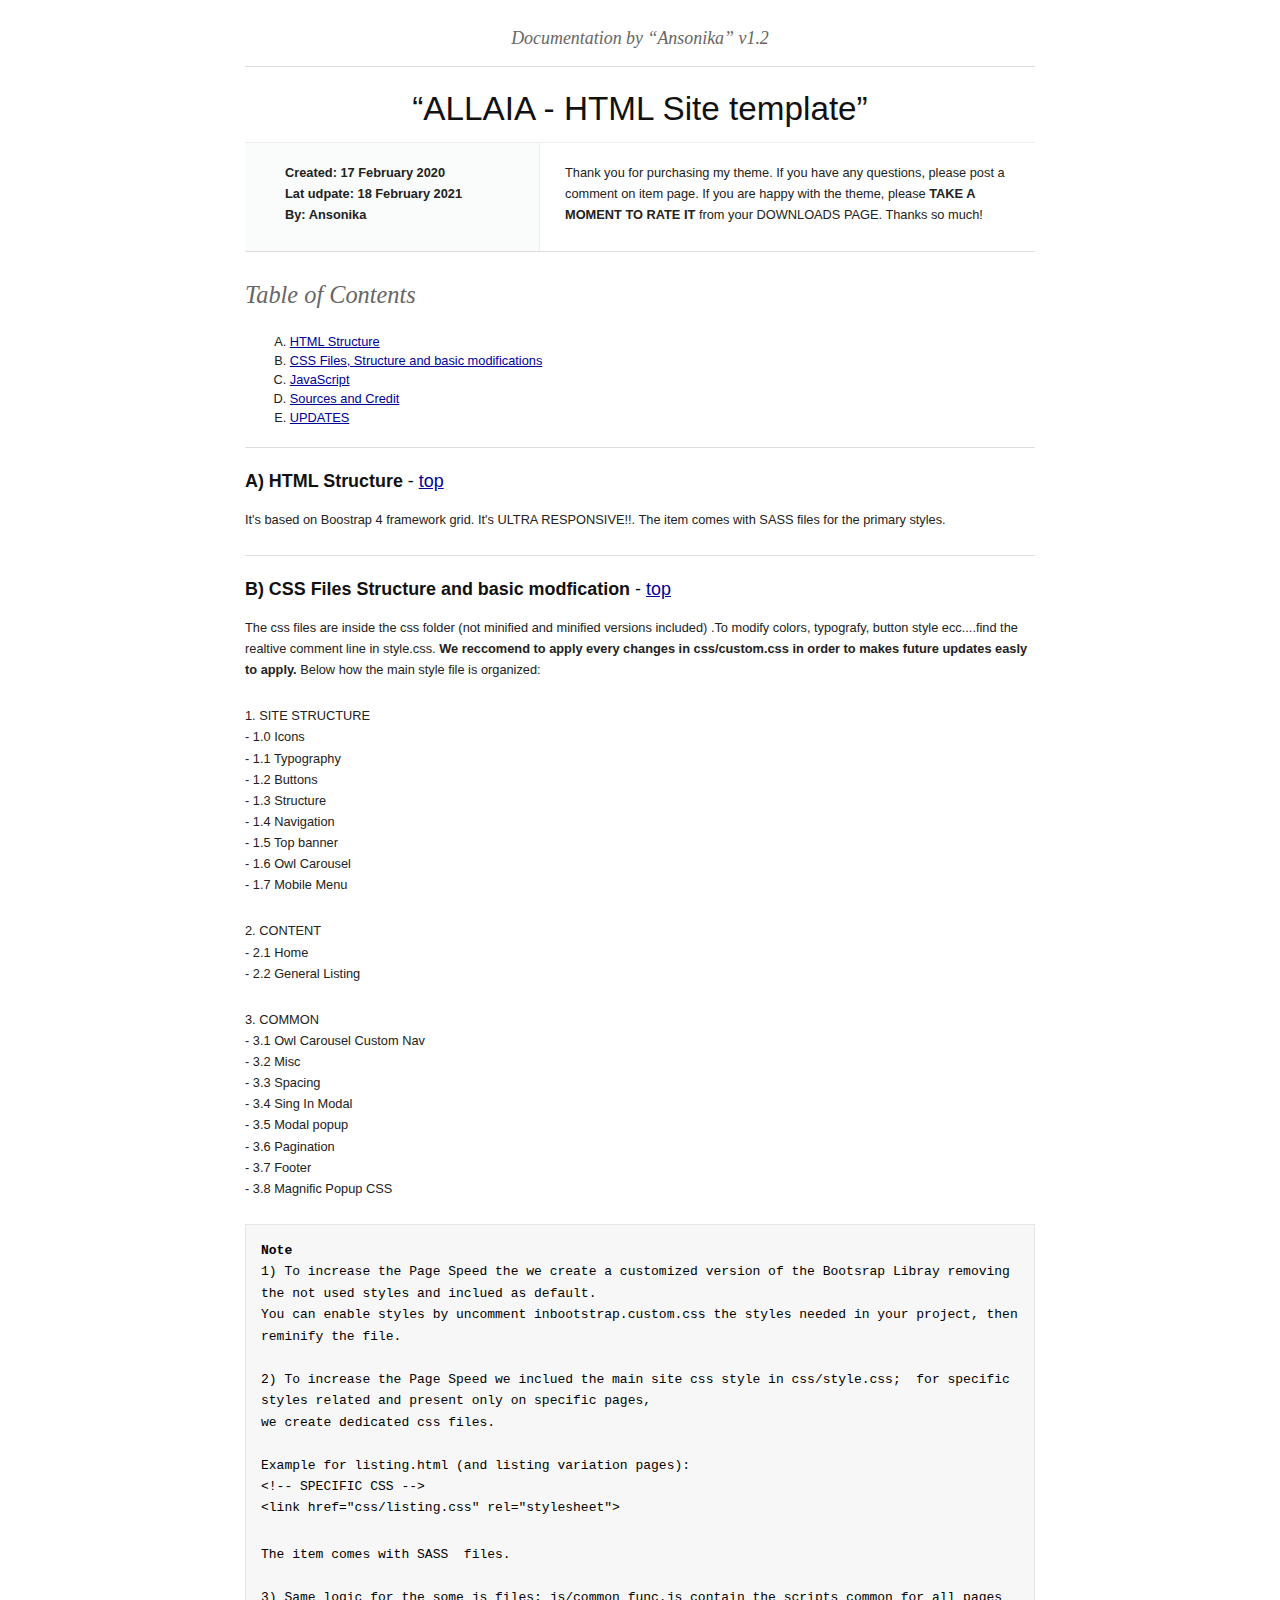
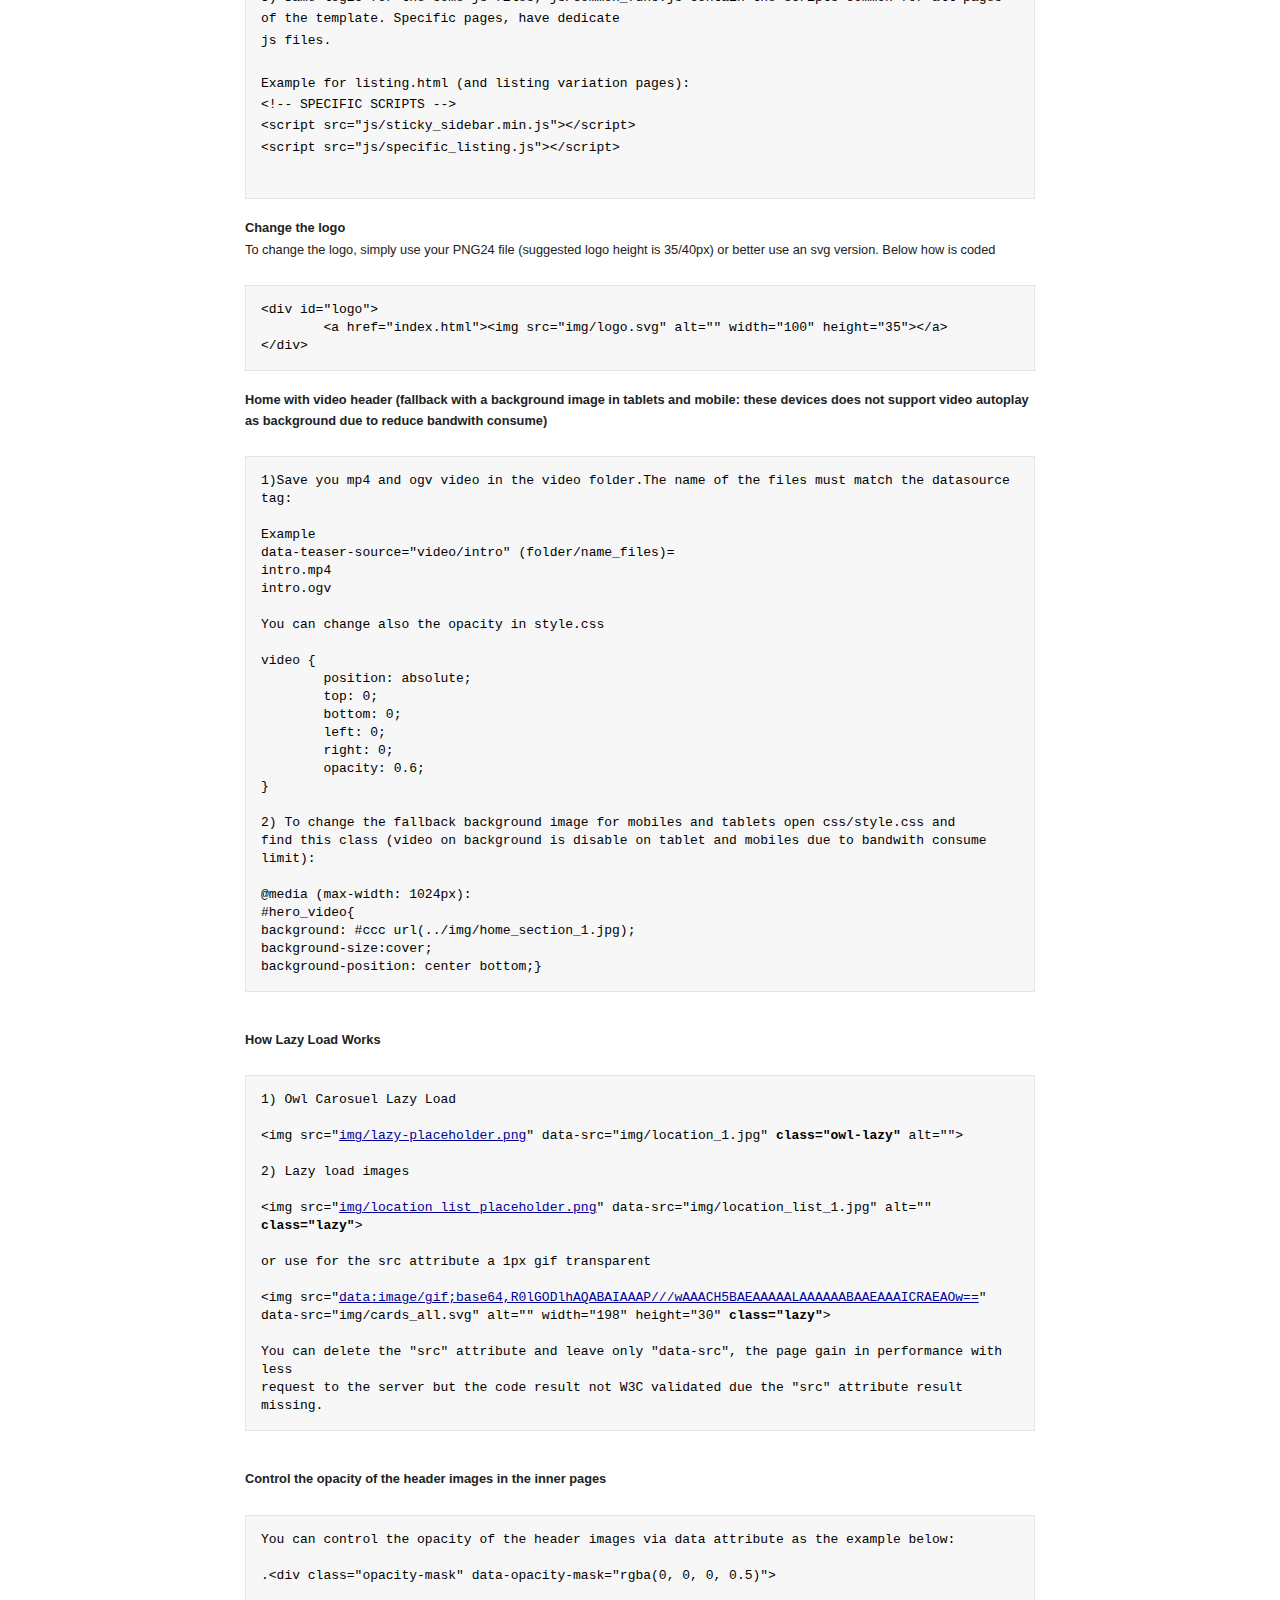
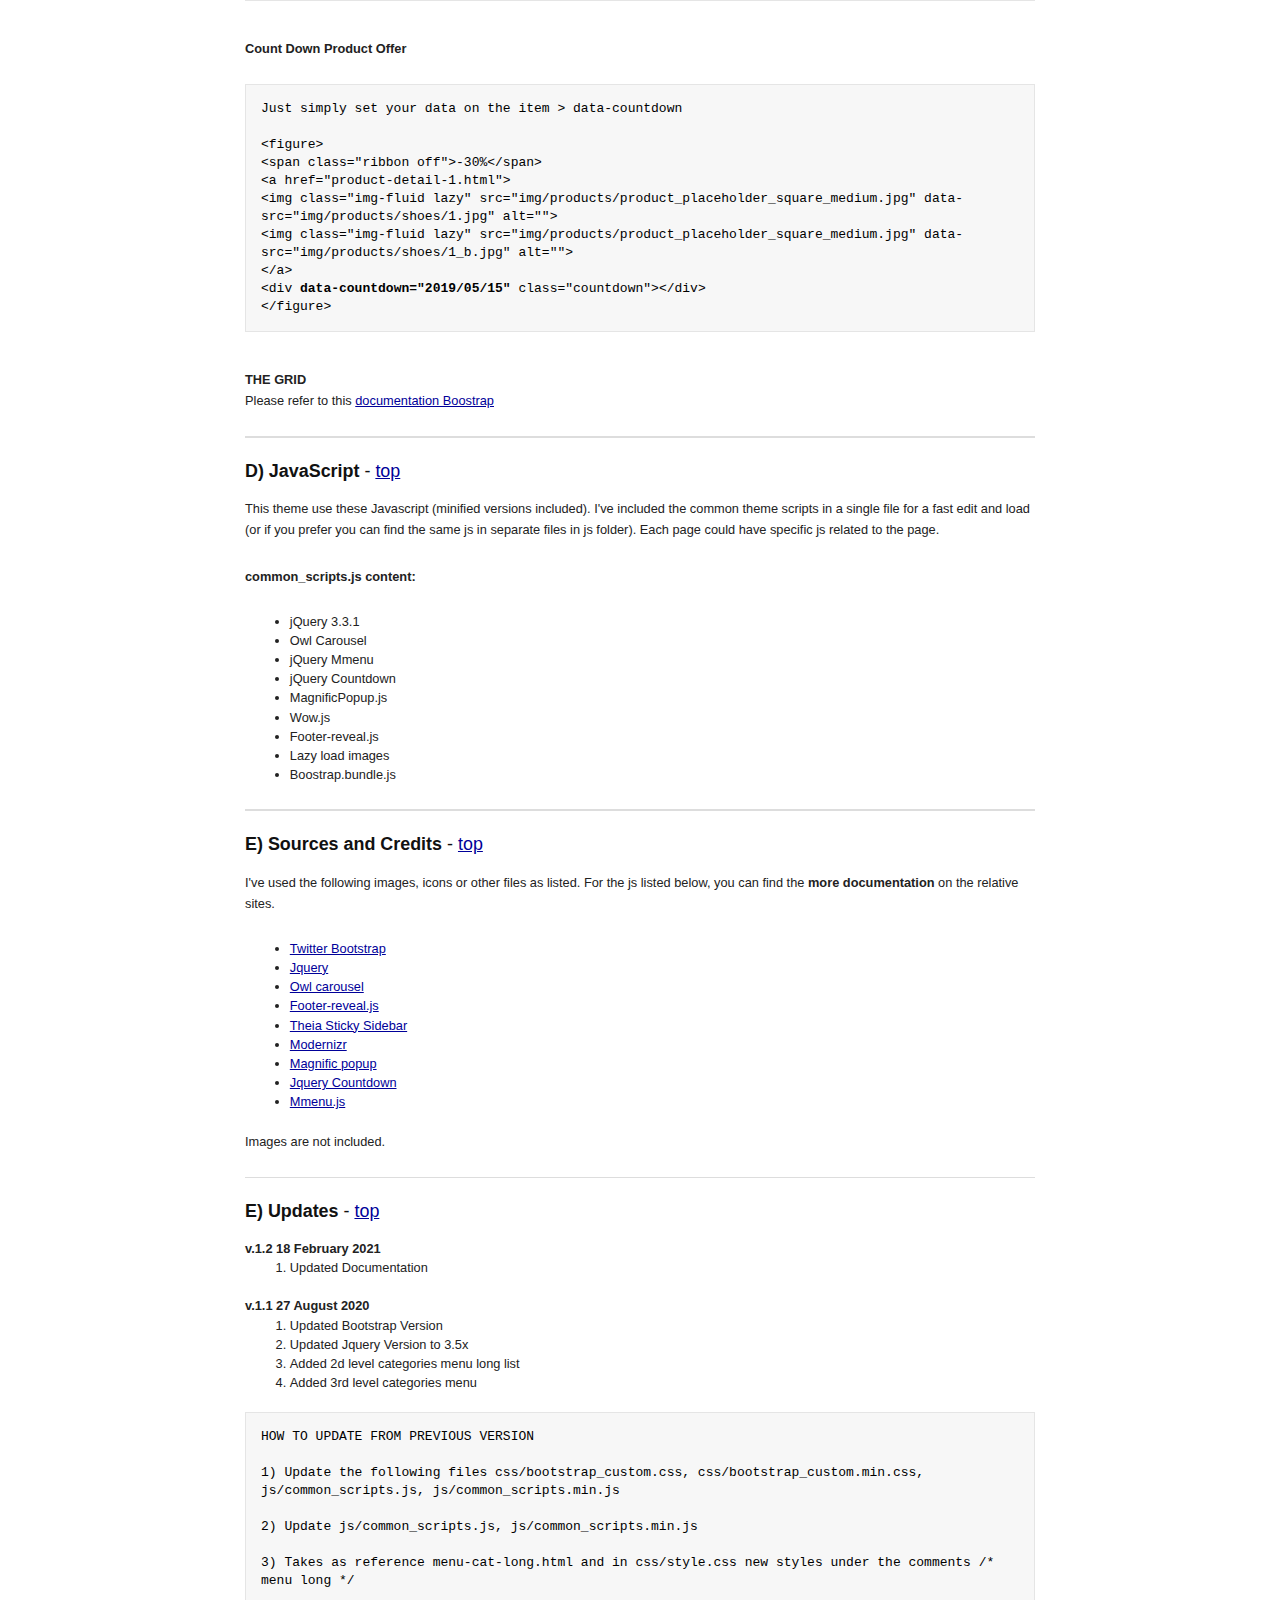
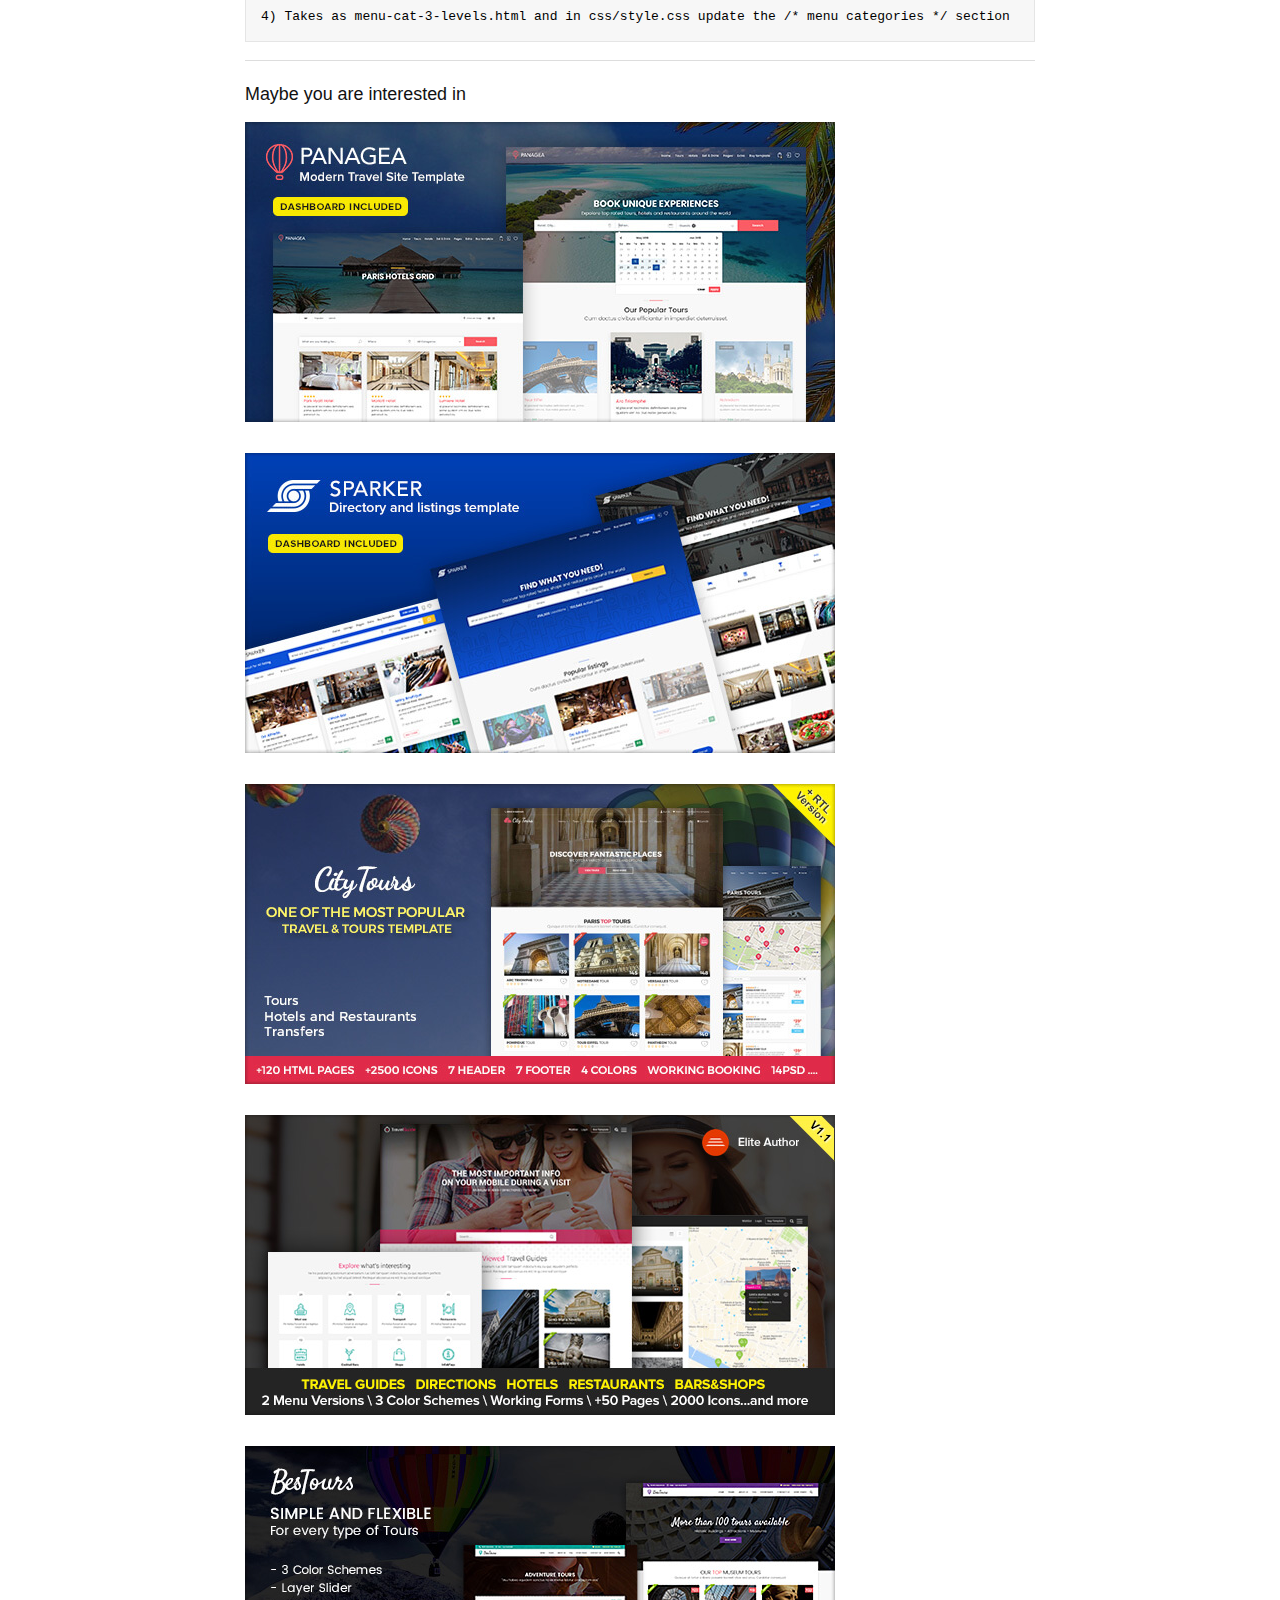
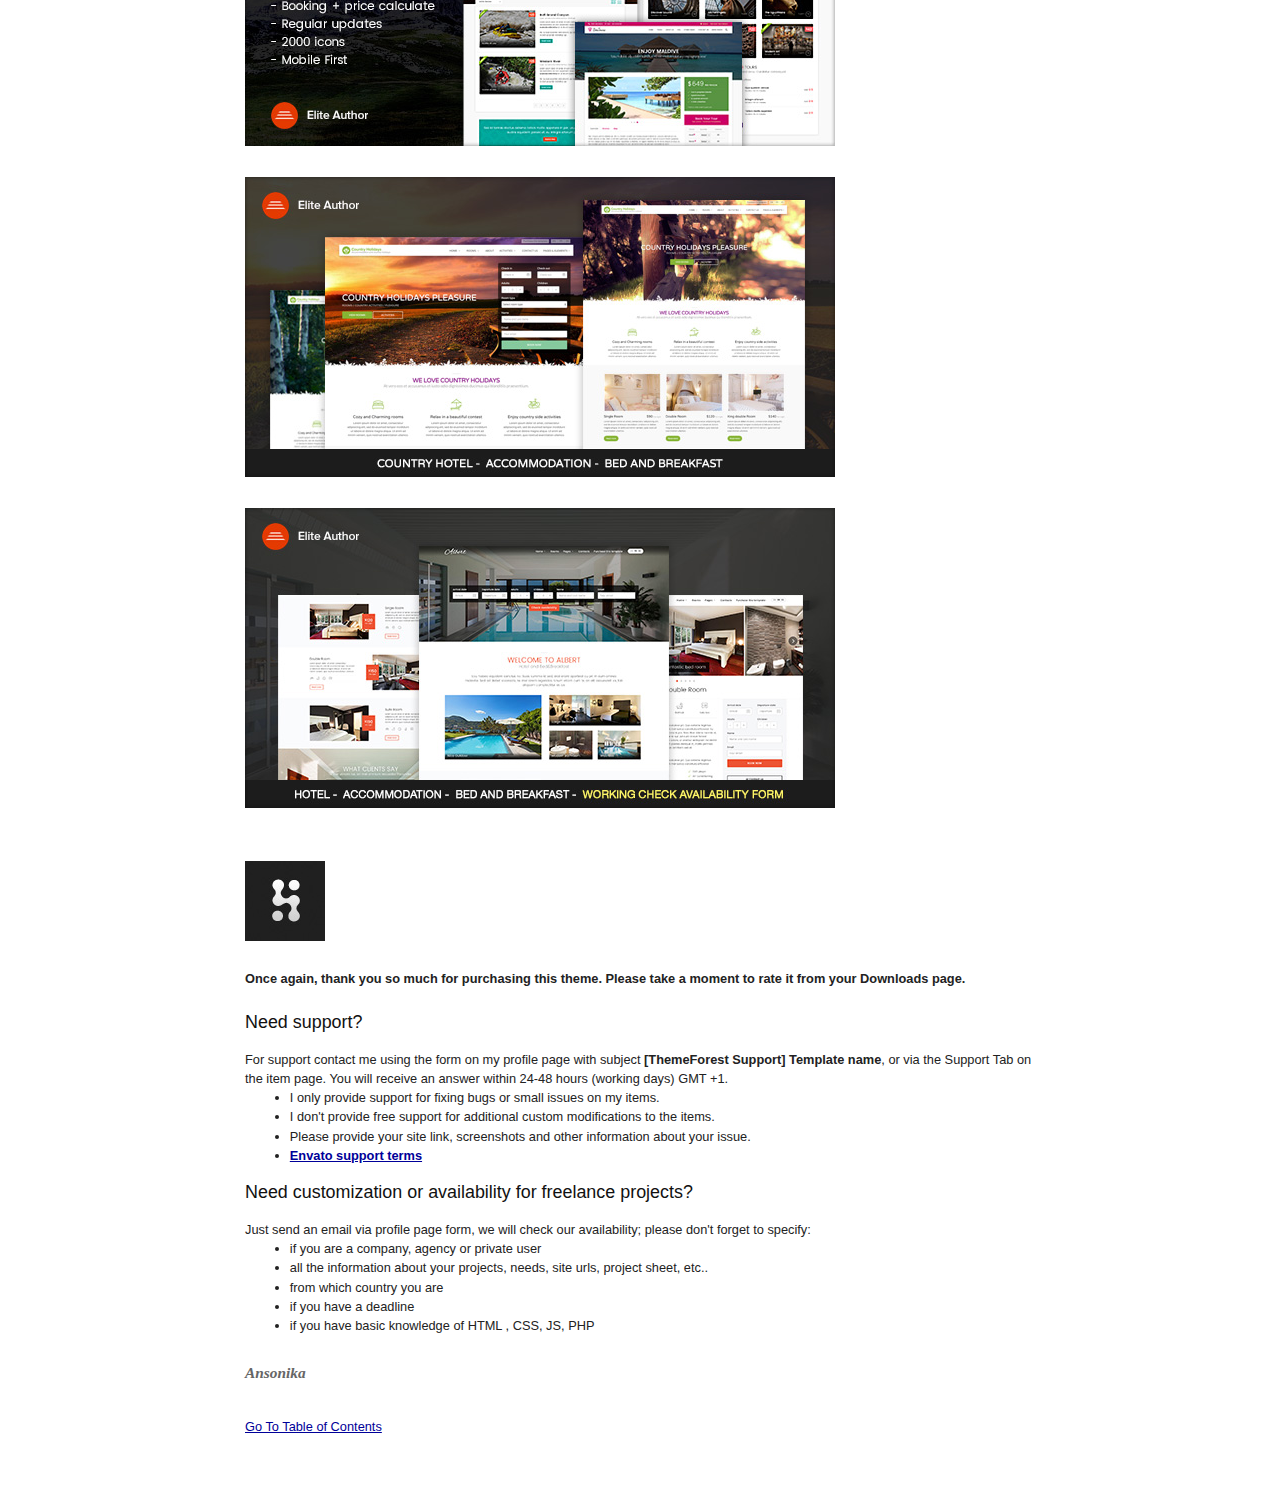
<file: Allaia Shoe Store/documentation/index.html>
<!DOCTYPE HTML PUBLIC "-//W3C//DTD HTML 4.01//EN" "http://www.w3.org/TR/html4/strict.dtd">
<head lang="en">
	<meta http-equiv="content-type" content="text/html;charset=utf-8">
	<title></title>
	<!-- Framework CSS -->
	<link rel="stylesheet" href="assets/blueprint-css/screen.css" type="text/css" media="screen, projection">
	<link rel="stylesheet" href="assets/blueprint-css/print.css" type="text/css" media="print">
	<!--[if lt IE 8]><link rel="stylesheet" href="assets/blueprint-css/ie.css" type="text/css" media="screen, projection"><![endif]-->
	<link rel="stylesheet" href="assets/blueprint-css/plugins/fancy-type/screen.css" type="text/css" media="screen, projection">
	<style type="text/css" media="screen">
		p, table, hr, .box { margin-bottom:25px; }
		.box p { margin-bottom:10px; }
		pre,code { font-family:"Consolas", Courier New, Courier, monospace; padding:15px; background:#f7f7f7; margin:0px 0px 18px; border:1px solid #e5e5e5; line-height:18px; color:#000 }
code { padding:0px 3px; background-image:none; background:#f5f5f5; border:none }
pre { white-space:pre-wrap; white-space:-moz-pre-wrap; white-space:-pre-wrap; white-space:-o-pre-wrap; word-wrap:break-word }
	</style>
</head>


<body>
	<div class="container">
	  <h3 class="center alt"> Documentation by &ldquo;Ansonika&rdquo; v1.2</h3>
		
		<hr>
		
		<h1 class="center">&ldquo;ALLAIA - HTML Site template&rdquo;</h1>
		
		<div class="borderTop">
		  <div class="span-6 colborder info prepend-1">
				<p class="prepend-top">
					<strong>
					Created: 17 February 2020<br>
                    Lat udpate: 18 February 2021<br>
					By: Ansonika</strong>
			  </p>
      </div><!-- end div .span-6 -->		
	
			<div class="span-12 last">
				<p class="prepend-top append-0">Thank you for purchasing my theme. If you have any questions, please post a comment on item page. If you are happy with the theme, please <strong>TAKE A MOMENT TO RATE IT</strong> from your DOWNLOADS PAGE.
Thanks so much!</p>
			</div>
		</div><!-- end div .borderTop -->
		
		<hr>
		
		<h2 id="toc" class="alt">Table of Contents</h2>
		<ol class="alpha">
			<li><a href="#htmlStructure">HTML Structure</a></li>
			<li><a href="#cssFiles">CSS Files, Structure and basic modifications</a></li>
			<li><a href="#javascript">JavaScript</a></li>
			<li><a href="#credits">Sources and Credit</a></li>
             <li><a href="#updates">UPDATES</a></li>
		</ol>
   

      <hr>
        
  <h3 id="htmlStructure"><strong>A) HTML Structure</strong> - <a href="#toc">top</a></h3>
	  <p>  It's based on Boostrap 4 framework grid. It's ULTRA RESPONSIVE!!. 
	  The item comes with SASS files for the primary styles.</p>
<hr>

		<h3 id="cssFiles"><strong>B) CSS Files Structure and basic modfication</strong> - <a href="#toc">top</a>	  </h3>
	  <p>The css files are inside the css folder (not minified and minified versions included) .To modify colors, typografy, button style ecc....find the realtive comment line in style.css. 
      <strong>We reccomend to apply every changes in css/custom.css in order to makes future updates easly to apply.</strong>
      Below how the main style file is organized:</p>
<p>1. SITE STRUCTURE<br>
  - 1.0 Icons<br>
  - 1.1 Typography<br>
  - 1.2 Buttons<br>
  - 1.3 Structure<br>
  - 1.4 Navigation<br>
  - 1.5 Top banner<br>
  - 1.6 Owl Carousel<br>
  - 1.7 Mobile Menu</p>
<p>2. CONTENT<br>
  - 2.1 Home<br>
  - 2.2 General Listing </p>
<p>3. COMMON<br>
  - 3.1 Owl Carousel Custom Nav <br>
  - 3.2 Misc<br>
  - 3.3 Spacing<br>
  - 3.4 Sing In Modal<br>
  - 3.5 Modal popup<br>
  - 3.6 Pagination<br>
  - 3.7 Footer<br>
  - 3.8 Magnific Popup CSS</p>
<pre>
<p><strong>Note
</strong>1) To increase the Page Speed the we create a customized version of the Bootsrap Libray removing the not used styles and inclued as default. <br>You can enable styles by uncomment inbootstrap.custom.css the styles needed in your project, then reminify the file.

2) To increase the Page Speed we inclued the main site css style in css/style.css;  for specific styles related and present only on specific pages, 
we<strong> </strong>create dedicated css files.<strong><br></strong>
Example for listing.html (and listing variation pages):
&lt;!-- SPECIFIC CSS --&gt;<br>&lt;link href=&quot;css/listing.css&quot; rel=&quot;stylesheet&quot;&gt;</p><p>The item comes with SASS  files.

3) Same logic for the some js files; js/common_func.js contain the scripts common for all pages of the template. Specific pages, have dedicate 
js files.

Example for listing.html (and listing variation pages):
&lt;!-- SPECIFIC SCRIPTS --&gt;<br>&lt;script src=&quot;js/sticky_sidebar.min.js&quot;&gt;&lt;/script&gt;<br>&lt;script src=&quot;js/specific_listing.js&quot;&gt;&lt;/script&gt;</p></pre>
<p><strong>Change the logo<br>
</strong>To change the logo, simply use your PNG24 file (suggested logo height is 35/40px) or better use an svg version. Below how is coded</p>
<pre>&lt;div id=&quot;logo&quot;&gt;<br>	&lt;a href=&quot;index.html&quot;&gt;&lt;img src=&quot;img/logo.svg&quot; alt=&quot;&quot; width=&quot;100&quot; height=&quot;35&quot;&gt;&lt;/a&gt;<br>&lt;/div&gt;</pre>
  
<p><strong>Home with video header (fallback with a background image in tablets and mobile: these devices does not support video autoplay as background due to reduce bandwith consume)</strong><br>
 </p>
<pre>1)Save you mp4 and ogv video in the video folder.The name of the files must match the datasource tag:<br>
Example<br>data-teaser-source=&quot;video/intro&quot; (folder/name_files)=<br>intro.mp4<br>intro.ogv

You can change also the opacity in style.css <br><br>video {<br>	position: absolute;<br>	top: 0;<br>	bottom: 0;<br>	left: 0;<br>	right: 0;<br>	opacity: 0.6;<br>}<br><br>2) To change the fallback background image for mobiles and tablets open css/style.css and 
find this class (video on background is disable on tablet and mobiles due to bandwith consume limit):<br><br>@media (max-width: 1024px):<br>#hero_video{
background: #ccc url(../img/home_section_1.jpg);
background-size:cover;
background-position: center bottom;}<br></pre>

<br>
<p><strong>How Lazy Load Works</strong><br>
<pre>1) Owl Carosuel Lazy Load

&lt;img src="<a target="_blank" href="img/lazy-placeholder.png" rel="noreferrer noopener">img/lazy-placeholder.png</a>" data-src="img/location_1.jpg" <strong>class="owl-lazy"</strong> alt=""&gt;

2) Lazy load images

&lt;img src="<a target="_blank" href="img/location_list_placeholder.png" rel="noreferrer noopener">img/location_list_placeholder.png</a>" data-src="img/location_list_1.jpg" alt="" <strong>class="lazy"</strong>&gt;

or use for the src attribute a 1px gif transparent

&lt;img src="<a target="_blank" href="[data-uri]" rel="noreferrer noopener">[data-uri]</a>" 
data-src="img/cards_all.svg" alt="" width="198" height="30" <strong>class="lazy"</strong>&gt;

You can delete the &quot;src&quot; attribute and leave only &quot;data-src&quot;, the page gain in performance with less<br>request to the server but the code result not W3C validated due the &quot;src&quot; attribute result missing.</pre>
<br>
<p><strong>Control the opacity of the header images in the inner pages</strong><br>
<pre>You can control the opacity of the header images via data attribute as the example below:	
	
.&lt;div class="opacity-mask" data-opacity-mask="rgba(0, 0, 0, 0.5)"&gt;</pre><br>

<p><strong>Count Down Product Offer</strong><br>
<pre>Just simply set your data on the item &gt; data-countdown 

&lt;figure&gt;<br>&lt;span class=&quot;ribbon off&quot;&gt;-30%&lt;/span&gt;<br>&lt;a href=&quot;product-detail-1.html&quot;&gt;<br>&lt;img class=&quot;img-fluid lazy&quot; src=&quot;img/products/product_placeholder_square_medium.jpg&quot; data-src=&quot;img/products/shoes/1.jpg&quot; alt=&quot;&quot;&gt;	
&lt;img class=&quot;img-fluid lazy&quot; src=&quot;img/products/product_placeholder_square_medium.jpg&quot; data-src=&quot;img/products/shoes/1_b.jpg&quot; alt=&quot;&quot;&gt;	
&lt;/a&gt;<br>&lt;div <strong>data-countdown=&quot;2019/05/15&quot;</strong> class=&quot;countdown&quot;&gt;&lt;/div&gt;<br>&lt;/figure&gt;</pre>
<br>
      
<p><strong>THE GRID</strong><br> 
      Please refer to this <a href="http://getbootstrap.com/">documentation Boostrap</a></p>

      <hr>
<h3 id="javascript"><strong>D) JavaScript</strong> - <a href="#toc">top</a></h3>
		
	  <p>This theme use these Javascript (minified versions included). I've included the common theme scripts in a single file for a fast edit and load (or if you prefer you can find the same js in separate files in js folder). Each page could have specific js related to the page.</p>
      <p><strong>common_scripts.js content:
      </strong>      
      <ul>
      <li>jQuery 3.3.1</li>
     <li>Owl Carousel</li>
     <li>jQuery Mmenu</li>
     <li>jQuery Countdown</li>
     <li>MagnificPopup.js</li>
     <li>Wow.js</li>
     <li> Footer-reveal.js</li>
      <li>Lazy load images</li>
      <li>Boostrap.bundle.js</li>
      </ul>
      </p>
<hr>
		
		<h3 id="credits"><strong>E) Sources and Credits</strong> - <a href="#toc">top</a></h3>
		
	  <p>I've used the following images, icons or other files as listed. For the js listed below, you can find the <strong>more documentation</strong> on the relative sites.
		
	  <ul>
        <li><a href="http://twitter.github.io/bootstrap/">Twitter Bootstrap</a></li>
        <li><a href="http://jquery.com/">Jquery</a></li>
        <li><a href="http://owlgraphic.com/owlcarousel/">Owl carousel</a></li>
        <li><a href="https://github.com/IainAndrew">Footer-reveal.js</a></li>
        <li><a href="https://github.com/WeCodePixels/theia-sticky-sidebar">Theia Sticky Sidebar </a></li>
        <li><a href="https://modernizr.com/">Modernizr</a></li>
        <li><a href="http://dimsemenov.com/plugins/magnific-popup/">Magnific popup</a></li>
        <li><a href="http://hilios.github.io/jQuery.countdown/">Jquery Countdown</a></li>
        <li><a href="https://mmenujs.com/">Mmenu.js</a></li>
	  </ul>
		<p>Images are not included.</p>
        <hr>
        <h3 id="updates"><strong>E) Updates</strong> - <a href="#toc">top</a></h3>
        <strong>v.1.2 18 February 2021</strong>
      <ol>
        <li>Updated Documentation</li>
      </ol>
        
      <strong>v.1.1 27 August 2020</strong>
      <ol>
        <li>Updated Bootstrap Version</li>
        <li>Updated Jquery Version to 3.5x</li>
        <li>Added 2d level categories menu long list</li>
        <li>Added 3rd level categories menu</li>
        </ol>
        <pre>HOW TO UPDATE FROM PREVIOUS VERSION

1) Update the following files css/bootstrap_custom.css, css/bootstrap_custom.min.css, js/common_scripts.js, js/common_scripts.min.js

2) Update js/common_scripts.js, js/common_scripts.min.js

3) Takes as reference menu-cat-long.html and in css/style.css new styles under the comments /* menu long */ 

4) Takes as menu-cat-3-levels.html and in css/style.css update the /* menu categories */ section</pre>
        <hr>

<h3>Maybe you are interested in</h3>
<p><a href="https://1.envato.market/DmbYj"><img src="assets/images/01-panagea-tours-hotels-restaurants-listing.jpg" width="590" height="300"></a></p>
<p><a href="https://1.envato.market/xv2eA"><img src="assets/images/01-sparker-directory-listings-template.jpg" width="590" height="300"></a></p>
<p><a href="https://1.envato.market/ryzjQ"><img src="assets/images/01-citytours-travel-hotel-tour-template.__large_preview.jpg" width="590" height="300"></a></p>
<p><a href="https://1.envato.market/NJQ17"><img src="assets/images/01-travelguide-travel-site-template.jpg" width="590" height="300"></a></p>
<p><a href="https://1.envato.market/EPzrP"><img src="assets/images/01-bestours-multipurpose-tours-template.jpg" width="590" height="300"></a></p>

<p><a href="https://1.envato.market/QXNVP"><img src="assets/images/01-country-hotel-accommodation-b&b.jpg" width="590" height="300"></a></p>
<p><a href="https://1.envato.market/YYqEJ"><img src="assets/images/01-albert-hotel-bed-and-breakfast.jpg" width="590" height="300"></a></p>
<p><strong><br>
    <img src="assets/images/avatar.jpg" width="80" height="80"><br>
	  <br>
    Once again, thank you so much for purchasing this theme. Please take a moment to rate it from your Downloads page.</strong><br> 
		  
<h3>Need support?</h3>
For support contact me using the form on my profile page <span class="text_medium">with subject <strong>[ThemeForest Support]  Template name</strong></span>, or via the Support Tab on the item page. You will receive an answer within 24-48 hours (working days)  GMT  +1.
<ul>
<li>I only provide support for fixing bugs or small issues on my items.</li>
<li>I don't provide free support for additional custom modifications to the items.</li>
<li>Please provide your site link, screenshots and other information about your issue.</li>
<li><a href="http://themeforest.net/page/item_support_policy" rel="nofollow"><strong>Envato support terms</strong></a></li>
</ul>

<h3>Need customization or availability for freelance projects?</h3>
Just send an email via profile page form, we will check our availability; please don't forget to specify:
<ul>
<li>if you are a company, agency or private user</li>
<li>all the information about your projects, needs, site urls, project sheet, etc..</li>
<li>from which country you are</li>
<li>if you have a deadline</li>
<li>if you have basic knowledge of  HTML , CSS, JS,  PHP</li>
</ul>
<p class="append-bottom alt large"><strong>Ansonika</strong></p>
		<p><a href="#toc">Go To Table of Contents</a></p>
		
		<hr class="space">
	</div><!-- end div .container -->
</body>
</html>
</file>
<file: Allaia Shoe Store/documentation/assets/blueprint-css/screen.css>
/* -----------------------------------------------------------------------


 Blueprint CSS Framework 0.9
 http://blueprintcss.org

   * Copyright (c) 2007-Present. See LICENSE for more info.
   * See README for instructions on how to use Blueprint.
   * For credits and origins, see AUTHORS.
   * This is a compressed file. See the sources in the 'src' directory.

----------------------------------------------------------------------- */

/* reset.css */
html, body, div, span, object, iframe, h1, h2, h3, h4, h5, h6, p, blockquote, pre, a, abbr, acronym, address, code, del, dfn, em, img, q, dl, dt, dd, ol, ul, li, fieldset, form, label, legend, table, caption, tbody, tfoot, thead, tr, th, td {margin:0;padding:0;border:0;font-weight:inherit;font-style:inherit;font-size:100%;font-family:inherit;vertical-align:baseline;}
body {line-height:1.5;}
table {border-collapse:separate;border-spacing:0;}
caption, th, td {text-align:left;font-weight:normal;}
table, td, th {vertical-align:middle;}
blockquote:before, blockquote:after, q:before, q:after {content:"";}
blockquote, q {quotes:"" "";}
a img {border:none;}

/* custom.css */
.info { background:#fafcfc; }
.borderTop { border-top: 1px solid #eee;}
.append-0 {padding-right:20px;}

/* typography.css */
body {font-size:80%;color:#222;background:#fff;font-family:"Helvetica Neue", Arial, Helvetica, sans-serif;padding-top:30px;}
h1, h2, h3, h4, h5, h6 {font-weight:normal;color:#111;}
h1 {font-size:2.6em;line-height:1;margin-bottom:0.5em;}
h2 {font-size:1.9em;margin-bottom:0.75em;}
h3 {font-size:1.4em;line-height:1;margin-bottom:1em;}
h4 {font-size:1.1em;line-height:1.25;margin-bottom:1.25em;}
h5 {font-size:1em;font-weight:bold;margin-bottom:1.5em;}
h6 {font-size:1em;font-weight:bold;}
h1 img, h2 img, h3 img, h4 img, h5 img, h6 img {margin:0;}
p {margin:0 0 1.5em;line-height:1.65em;}
p img.left {float:left;margin:1.5em 1.5em 1.5em 0;padding:0;}
p img.right {float:right;margin:1.5em 0 1.5em 1.5em;}
a:focus, a:hover {color:#000;}
a {color:#009;text-decoration:underline;}
blockquote {margin:1.5em;color:#666;font-style:italic;}
strong {font-weight:bold;}
em, dfn {font-style:italic;}
dfn {font-weight:bold;}
sup, sub {line-height:0;}
abbr, acronym {border-bottom:1px dotted #666;}
address {margin:0 0 1.5em;font-style:italic;}
del {color:#666;}
pre {margin:1.5em 0;white-space:pre;}
pre, code, tt {font:13px 'andale mono', 'lucida console', monospace;line-height:1.5;}
li ul, li ol {margin:0 1.5em;}
ul, ol {margin:0 1.5em 1.5em 3.5em;}
ul {list-style-type:disc;}
ol {list-style-type:decimal;}
ol.alpha {list-style:upper-alpha;}
dl {margin:0 0 1.5em 0;}
dl dt {font-weight:bold;}
dd {margin-left:1.5em;}
table {margin-bottom:1.4em;width:100%;}
th {font-weight:bold;}
thead th {background:#c3d9ff;}
th, td, caption {padding:4px 10px 4px 5px;}
tr.even td {background:#e5ecf9;}
tfoot {font-style:italic;}
caption {background:#eee;}
.small {font-size:.85em;margin-bottom:1.875em;line-height:1.875em;}
.large {font-size:1.2em;line-height:2.5em;margin-bottom:1.25em;}
.hide {display:none;}
.quiet {color:#666;}
.loud {color:#000;}
.highlight {background:#ff0;}
.added {background:#060;color:#fff;}
.removed {background:#900;color:#fff;}
.first {margin-left:0;padding-left:0;}
.last {margin-right:0;padding-right:0;}
.top {margin-top:0;padding-top:0;}
.bottom {margin-bottom:0;padding-bottom:0;}
.center {text-align:center;}

/* forms.css */
label {font-weight:bold;}
fieldset {padding:1.4em;margin:0 0 1.5em 0;border:1px solid #ccc;}
legend {font-weight:bold;font-size:1.2em;}
input[type=text], input[type=password], input.text, input.title, textarea, select {background-color:#fff;border:1px solid #bbb;}
input[type=text]:focus, input[type=password]:focus, input.text:focus, input.title:focus, textarea:focus, select:focus {border-color:#666;}
input[type=text], input[type=password], input.text, input.title, textarea, select {margin:0.5em 0;}
input.text, input.title {width:300px;padding:5px;}
input.title {font-size:1.5em;}
textarea {width:390px;height:250px;padding:5px;}
input[type=checkbox], input[type=radio], input.checkbox, input.radio {position:relative;top:.25em;}
form.inline {line-height:3;}
form.inline p {margin-bottom:0;}
.error, .notice, .success {padding:.8em;margin-bottom:1em;border:2px solid #ddd;}
.error {background:#FBE3E4;color:#8a1f11;border-color:#FBC2C4;}
.notice {background:#FFF6BF;color:#514721;border-color:#FFD324;}
.success {background:#E6EFC2;color:#264409;border-color:#C6D880;}
.error a {color:#8a1f11;}
.notice a {color:#514721;}
.success a {color:#264409;}

/* grid.css */
.container {width:790px;margin:0 auto;}
.showgrid {background:url(src/grid.png);}
.column, div.span-1, div.span-2, div.span-3, div.span-4, div.span-5, div.span-6, div.span-7, div.span-8, div.span-9, div.span-10, div.span-11, div.span-12, div.span-13, div.span-14, div.span-15, div.span-16, div.span-17, div.span-18, div.span-19, div.span-20, div.span-21, div.span-22, div.span-23, div.span-24 {float:left;margin-right:10px;}
.last, div.last {margin-right:0;}
.span-1 {width:30px;}
.span-2 {width:70px;}
.span-3 {width:110px;}
.span-4 {width:150px;}
.span-5 {width:190px;}
.span-6 {width:230px;}
.span-7 {width:270px;}
.span-8 {width:310px;}
.span-9 {width:350px;}
.span-10 {width:390px;}
.span-11 {width:430px;}
.span-12 {width:470px;}
.span-13 {width:510px;}
.span-14 {width:550px;}
.span-15 {width:590px;}
.span-16 {width:630px;}
.span-17 {width:670px;}
.span-18 {width:710px;}
.span-19 {width:750px;}
.span-20 {width:790px;}
.span-21 {width:830px;}
.span-22 {width:870px;}
.span-23 {width:910px;}
.span-24, div.span-24 {width:950px;margin:0;}
input.span-1, textarea.span-1, input.span-2, textarea.span-2, input.span-3, textarea.span-3, input.span-4, textarea.span-4, input.span-5, textarea.span-5, input.span-6, textarea.span-6, input.span-7, textarea.span-7, input.span-8, textarea.span-8, input.span-9, textarea.span-9, input.span-10, textarea.span-10, input.span-11, textarea.span-11, input.span-12, textarea.span-12, input.span-13, textarea.span-13, input.span-14, textarea.span-14, input.span-15, textarea.span-15, input.span-16, textarea.span-16, input.span-17, textarea.span-17, input.span-18, textarea.span-18, input.span-19, textarea.span-19, input.span-20, textarea.span-20, input.span-21, textarea.span-21, input.span-22, textarea.span-22, input.span-23, textarea.span-23, input.span-24, textarea.span-24 {border-left-width:1px!important;border-right-width:1px!important;padding-left:5px!important;padding-right:5px!important;}
input.span-1, textarea.span-1 {width:18px!important;}
input.span-2, textarea.span-2 {width:58px!important;}
input.span-3, textarea.span-3 {width:98px!important;}
input.span-4, textarea.span-4 {width:138px!important;}
input.span-5, textarea.span-5 {width:178px!important;}
input.span-6, textarea.span-6 {width:218px!important;}
input.span-7, textarea.span-7 {width:258px!important;}
input.span-8, textarea.span-8 {width:298px!important;}
input.span-9, textarea.span-9 {width:338px!important;}
input.span-10, textarea.span-10 {width:378px!important;}
input.span-11, textarea.span-11 {width:418px!important;}
input.span-12, textarea.span-12 {width:458px!important;}
input.span-13, textarea.span-13 {width:498px!important;}
input.span-14, textarea.span-14 {width:538px!important;}
input.span-15, textarea.span-15 {width:578px!important;}
input.span-16, textarea.span-16 {width:618px!important;}
input.span-17, textarea.span-17 {width:658px!important;}
input.span-18, textarea.span-18 {width:698px!important;}
input.span-19, textarea.span-19 {width:738px!important;}
input.span-20, textarea.span-20 {width:778px!important;}
input.span-21, textarea.span-21 {width:818px!important;}
input.span-22, textarea.span-22 {width:858px!important;}
input.span-23, textarea.span-23 {width:898px!important;}
input.span-24, textarea.span-24 {width:938px!important;}
.append-1 {padding-right:40px;}
.append-2 {padding-right:80px;}
.append-3 {padding-right:120px;}
.append-4 {padding-right:160px;}
.append-5 {padding-right:200px;}
.append-6 {padding-right:240px;}
.append-7 {padding-right:280px;}
.append-8 {padding-right:320px;}
.append-9 {padding-right:360px;}
.append-10 {padding-right:400px;}
.append-11 {padding-right:440px;}
.append-12 {padding-right:480px;}
.append-13 {padding-right:520px;}
.append-14 {padding-right:560px;}
.append-15 {padding-right:600px;}
.append-16 {padding-right:640px;}
.append-17 {padding-right:680px;}
.append-18 {padding-right:720px;}
.append-19 {padding-right:760px;}
.append-20 {padding-right:800px;}
.append-21 {padding-right:840px;}
.append-22 {padding-right:880px;}
.append-23 {padding-right:920px;}
.prepend-1 {padding-left:40px;}
.prepend-2 {padding-left:80px;}
.prepend-3 {padding-left:120px;}
.prepend-4 {padding-left:160px;}
.prepend-5 {padding-left:200px;}
.prepend-6 {padding-left:240px;}
.prepend-7 {padding-left:280px;}
.prepend-8 {padding-left:320px;}
.prepend-9 {padding-left:360px;}
.prepend-10 {padding-left:400px;}
.prepend-11 {padding-left:440px;}
.prepend-12 {padding-left:480px;}
.prepend-13 {padding-left:520px;}
.prepend-14 {padding-left:560px;}
.prepend-15 {padding-left:600px;}
.prepend-16 {padding-left:640px;}
.prepend-17 {padding-left:680px;}
.prepend-18 {padding-left:720px;}
.prepend-19 {padding-left:760px;}
.prepend-20 {padding-left:800px;}
.prepend-21 {padding-left:840px;}
.prepend-22 {padding-left:880px;}
.prepend-23 {padding-left:920px;}
div.border {padding-right:4px;margin-right:5px;border-right:1px solid #eee;}
div.colborder {padding-right:24px;margin-right:25px;border-right:1px solid #eee;}
div.colborderTop {border-top:1px solid #eee;}
.pull-1 {margin-left:-40px;}
.pull-2 {margin-left:-80px;}
.pull-3 {margin-left:-120px;}
.pull-4 {margin-left:-160px;}
.pull-5 {margin-left:-200px;}
.pull-6 {margin-left:-240px;}
.pull-7 {margin-left:-280px;}
.pull-8 {margin-left:-320px;}
.pull-9 {margin-left:-360px;}
.pull-10 {margin-left:-400px;}
.pull-11 {margin-left:-440px;}
.pull-12 {margin-left:-480px;}
.pull-13 {margin-left:-520px;}
.pull-14 {margin-left:-560px;}
.pull-15 {margin-left:-600px;}
.pull-16 {margin-left:-640px;}
.pull-17 {margin-left:-680px;}
.pull-18 {margin-left:-720px;}
.pull-19 {margin-left:-760px;}
.pull-20 {margin-left:-800px;}
.pull-21 {margin-left:-840px;}
.pull-22 {margin-left:-880px;}
.pull-23 {margin-left:-920px;}
.pull-24 {margin-left:-960px;}
.pull-1, .pull-2, .pull-3, .pull-4, .pull-5, .pull-6, .pull-7, .pull-8, .pull-9, .pull-10, .pull-11, .pull-12, .pull-13, .pull-14, .pull-15, .pull-16, .pull-17, .pull-18, .pull-19, .pull-20, .pull-21, .pull-22, .pull-23, .pull-24 {float:left;position:relative;}
.push-1 {margin:0 -40px 1.5em 40px;}
.push-2 {margin:0 -80px 1.5em 80px;}
.push-3 {margin:0 -120px 1.5em 120px;}
.push-4 {margin:0 -160px 1.5em 160px;}
.push-5 {margin:0 -200px 1.5em 200px;}
.push-6 {margin:0 -240px 1.5em 240px;}
.push-7 {margin:0 -280px 1.5em 280px;}
.push-8 {margin:0 -320px 1.5em 320px;}
.push-9 {margin:0 -360px 1.5em 360px;}
.push-10 {margin:0 -400px 1.5em 400px;}
.push-11 {margin:0 -440px 1.5em 440px;}
.push-12 {margin:0 -480px 1.5em 480px;}
.push-13 {margin:0 -520px 1.5em 520px;}
.push-14 {margin:0 -560px 1.5em 560px;}
.push-15 {margin:0 -600px 1.5em 600px;}
.push-16 {margin:0 -640px 1.5em 640px;}
.push-17 {margin:0 -680px 1.5em 680px;}
.push-18 {margin:0 -720px 1.5em 720px;}
.push-19 {margin:0 -760px 1.5em 760px;}
.push-20 {margin:0 -800px 1.5em 800px;}
.push-21 {margin:0 -840px 1.5em 840px;}
.push-22 {margin:0 -880px 1.5em 880px;}
.push-23 {margin:0 -920px 1.5em 920px;}
.push-24 {margin:0 -960px 1.5em 960px;}
.push-1, .push-2, .push-3, .push-4, .push-5, .push-6, .push-7, .push-8, .push-9, .push-10, .push-11, .push-12, .push-13, .push-14, .push-15, .push-16, .push-17, .push-18, .push-19, .push-20, .push-21, .push-22, .push-23, .push-24 {float:right;position:relative;}
.prepend-top {margin-top:1.5em;}
.append-bottom {margin-bottom:1.5em;}
.box {padding:1.5em;margin-bottom:1.5em;background:#E5ECF9;}
hr {background:#ddd;color:#ddd;clear:both;float:none;width:100%;height:.1em;margin:0 0 1.45em;border:none;}
hr.space {background:#fff;color:#fff;}
.clearfix:after, .container:after {content:"\0020";display:block;height:0;clear:both;visibility:hidden;overflow:hidden;}
.clearfix, .container {display:block;}
.clear {clear:both;}
</file>
<file: Allaia Shoe Store/documentation/assets/blueprint-css/print.css>
/* -----------------------------------------------------------------------


 Blueprint CSS Framework 0.9
 http://blueprintcss.org

   * Copyright (c) 2007-Present. See LICENSE for more info.
   * See README for instructions on how to use Blueprint.
   * For credits and origins, see AUTHORS.
   * This is a compressed file. See the sources in the 'src' directory.

----------------------------------------------------------------------- */

/* print.css */
body {line-height:1.5;font-family:"Helvetica Neue", Arial, Helvetica, sans-serif;color:#000;background:none;font-size:10pt;}
.container {background:none;}
hr {background:#ccc;color:#ccc;width:100%;height:2px;margin:2em 0;padding:0;border:none;}
hr.space {background:#fff;color:#fff;}
h1, h2, h3, h4, h5, h6 {font-family:"Helvetica Neue", Arial, "Lucida Grande", sans-serif;}
code {font:.9em "Courier New", Monaco, Courier, monospace;}
img {float:left;margin:1.5em 1.5em 1.5em 0;}
a img {border:none;}
p img.top {margin-top:0;}
blockquote {margin:1.5em;padding:1em;font-style:italic;font-size:.9em;}
.small {font-size:.9em;}
.large {font-size:1.1em;}
.quiet {color:#999;}
.hide {display:none;}
a:link, a:visited {background:transparent;font-weight:700;text-decoration:underline;}
a:link:after, a:visited:after {content:" (" attr(href) ")";font-size:90%;}
</file>
<file: Allaia Shoe Store/documentation/assets/blueprint-css/ie.css>
/* -----------------------------------------------------------------------


 Blueprint CSS Framework 0.9
 http://blueprintcss.org

   * Copyright (c) 2007-Present. See LICENSE for more info.
   * See README for instructions on how to use Blueprint.
   * For credits and origins, see AUTHORS.
   * This is a compressed file. See the sources in the 'src' directory.

----------------------------------------------------------------------- */

/* ie.css */
body {text-align:center;}
.container {text-align:left;}
* html .column, * html div.span-1, * html div.span-2, * html div.span-3, * html div.span-4, * html div.span-5, * html div.span-6, * html div.span-7, * html div.span-8, * html div.span-9, * html div.span-10, * html div.span-11, * html div.span-12, * html div.span-13, * html div.span-14, * html div.span-15, * html div.span-16, * html div.span-17, * html div.span-18, * html div.span-19, * html div.span-20, * html div.span-21, * html div.span-22, * html div.span-23, * html div.span-24 {overflow-x:hidden;}
* html legend {margin:0px -8px 16px 0;padding:0;}
ol {margin-left:2em;}
sup {vertical-align:text-top;}
sub {vertical-align:text-bottom;}
html>body p code {*white-space:normal;}
hr {margin:-8px auto 11px;}
img {-ms-interpolation-mode:bicubic;}
.clearfix, .container {display:inline-block;}
* html .clearfix, * html .container {height:1%;}
fieldset {padding-top:0;}
input.text, input.title {background-color:#fff;border:1px solid #bbb;}
input.text:focus, input.title:focus {border-color:#666;}
input.text, input.title, textarea, select {margin:0.5em 0;}
input.checkbox, input.radio {position:relative;top:.25em;}
form.inline div, form.inline p {vertical-align:middle;}
form.inline label {position:relative;top:-0.25em;}
form.inline input.checkbox, form.inline input.radio, form.inline input.button, form.inline button {margin:0.5em 0;}
button, input.button {position:relative;top:0.25em;}
</file>
<file: Allaia Shoe Store/documentation/assets/blueprint-css/plugins/fancy-type/screen.css>
/* -------------------------------------------------------------- 
  
   fancy-type.css
   * Lots of pretty advanced classes for manipulating text.
   
   See the Readme file in this folder for additional instructions.

-------------------------------------------------------------- */

/* Indentation instead of line shifts for sibling paragraphs. */
   /* p + p { text-indent:2em; margin-top:-1.5em; } */
   form p + p  { text-indent: 0; } /* Don't want this in forms. */
   

/* For great looking type, use this code instead of asdf: 
   <span class="alt">asdf</span>  
   Best used on prepositions and ampersands. */
  
.alt { 
  color: #666; 
  font-family: "Warnock Pro", "Goudy Old Style","Palatino","Book Antiqua", Georgia, serif; 
  font-style: italic;
  font-weight: normal;
}


/* For great looking quote marks in titles, replace "asdf" with:
   <span class="dquo">&#8220;</span>asdf&#8221;
   (That is, when the title starts with a quote mark). 
   (You may have to change this value depending on your font size). */  
   
.dquo { margin-left: -.5em; } 


/* Reduced size type with incremental leading
   (http://www.markboulton.co.uk/journal/comments/incremental_leading/)

   This could be used for side notes. For smaller type, you don't necessarily want to 
   follow the 1.5x vertical rhythm -- the line-height is too much. 
   
   Using this class, it reduces your font size and line-height so that for 
   every four lines of normal sized type, there is five lines of the sidenote. eg:

   New type size in em's:
     10px (wanted side note size) / 12px (existing base size) = 0.8333 (new type size in ems)

   New line-height value:
     12px x 1.5 = 18px (old line-height)
     18px x 4 = 72px 
     72px / 5 = 14.4px (new line height)
     14.4px / 10px = 1.44 (new line height in em's) */

p.incr, .incr p {
	font-size: 10px;
	line-height: 1.44em;  
	margin-bottom: 1.5em;
}


/* Surround uppercase words and abbreviations with this class.
   Based on work by Jørgen Arnor Gårdsø Lom [http://twistedintellect.com/] */
   
.caps { 
  font-variant: small-caps; 
  letter-spacing: 1px; 
  text-transform: lowercase; 
  font-size:1.2em;
  line-height:1%;
  font-weight:bold;
  padding:0 2px;
}
</file>
